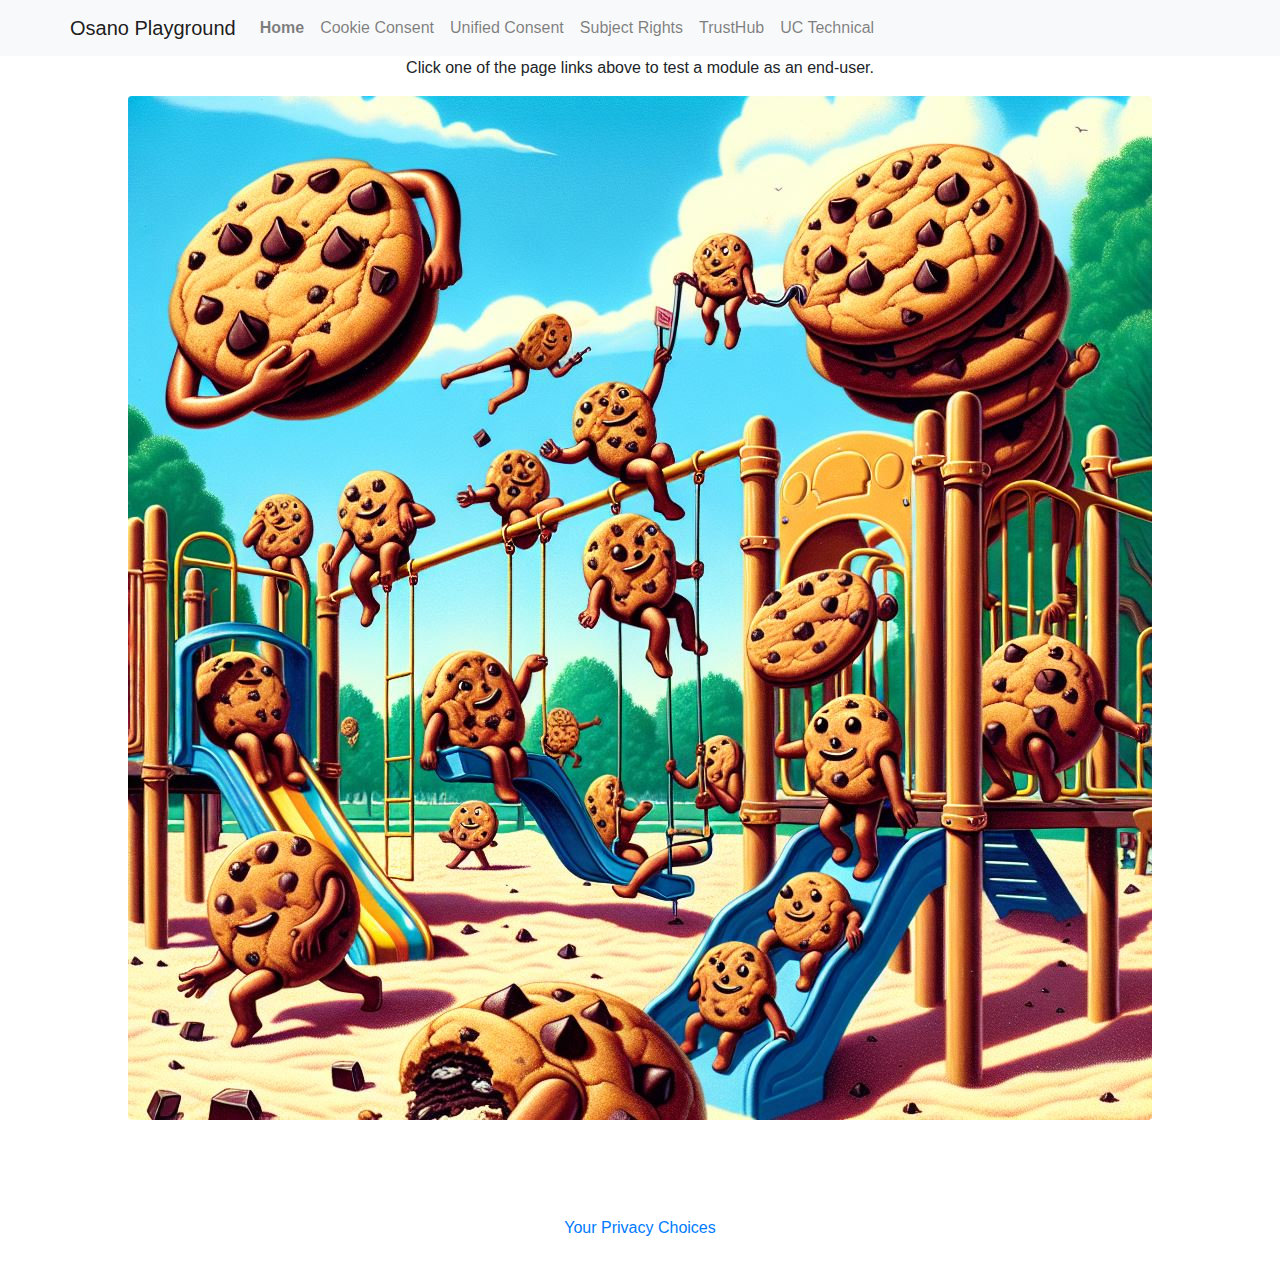
<file: index.html>
<!DOCTYPE html>
<html lang="en">

<head>
    <meta charset="UTF-8">
    <meta name="viewport" content="width=device-width, initial-scale=1.0">
    <title>Osano Playground - Home</title>
    <link rel="icon" type="image/x-icon" href="./images/acme_logo_favicon.png">
    <!-- Include Bootstrap CSS -->
    <link rel="stylesheet" href="https://cdn.jsdelivr.net/npm/bootstrap@4.3.1/dist/css/bootstrap.min.css"
        integrity="sha384-ggOyR0iXCbMQv3Xipma34MD+dH/1fQ784/j6cY/iJTQUOhcWr7x9JvoRxT2MZw1T" crossorigin="anonymous">
    <link rel="stylesheet" href="./css/styles.css">
    <!-- Preload Osano -->
    <script>
            (function (w, o, d) {
                w[o] =
                    w[o] ||
                    function () {
                        w[o][d].push(arguments);
                    };
                w[o][d] = w[o][d] || [];
            })(window, 'Osano', 'data');

            window.Osano('onInitialized', consent => console.log('Osano.js initialized', consent));
            window.Osano('onCookieBlocked', cookie =>
                console.debug('Osano.js blocked cookie:', cookie)
            );
        </script>
    
    <!-- Osano Cookie Consent Script -->
    <script src="https://cmp.osano.com/AzqNP2SmsdJWV8LFR/bb98b0b0-a06e-43f2-b40e-910d58c6e47d/osano.js?variant=two"></script>
    <script src="./scripts/essential-tester.js"></script>
    <script src="./scripts/marketing-tester.js"></script>
    <!-- commenting out for segment test --> 
<!--     <script>
        window.dataLayer = window.dataLayer || [];
        function gtag() { dataLayer.push(arguments); }
        gtag('consent', 'default', {
            'ad_storage': 'denied',
            'analytics_storage': 'denied',
            'ad_user_data': 'denied',
            'ad_personalization': 'denied',
            'personalization_storage': 'denied',
            'functionality_storage': 'granted',
            'security_storage': 'granted',
            'wait_for_update': 500
        });
        gtag("set", "ads_data_redaction", true);
    </script> -->
<!--     <meta http-equiv="Content-Security-Policy" content="frame-src 'self' unifiedconsent.osano.com">
    <script type="text/javascript" src="https://s.uc.osano.com/sdk/latest.min.js" crossorigin="anonymous"></script>
    <script type="text/javascript" crossorigin="anonymous">
        const { UnifiedConsentByOsanoSDK } = window.unifiedConsentJsSdk
        if (window.navigator.globalPrivacyControl) {
            UnifiedConsentByOsanoSDK.getToken({
                issuer: 'https://uc.api.osano.com/v2/token/create',
                configId: '3959b4a3-c790-4770-8fcb-49b9e4593e1f',
                customerId: 'AzqNP2SmsdJWV8LFR',
            }).then(token => {
                UnifiedConsentByOsanoSDK.registerPrivacyProtocols({
                    apiUrl: 'https://uc.api.osano.com/v2/',
                    token
                })
            })
        } 
    </script> -->
    <!-- commenting out for segment test --> 
    <!--     <script>(function (w, d, s, l, i) {
            w[l] = w[l] || []; w[l].push({
                'gtm.start':
                    new Date().getTime(), event: 'gtm.js'
            }); var f = d.getElementsByTagName(s)[0],
                j = d.createElement(s), dl = l != 'dataLayer' ? '&l=' + l : ''; j.async = true; j.src =
                    'https://www.googletagmanager.com/gtm.js?id=' + i + dl; f.parentNode.insertBefore(j, f);
        })(window, document, 'script', 'dataLayer', 'GTM-PDXGN94G');</script> -->
    <!-- End Google Tag Manager -->
</head>

<body>
    <!-- Google Tag Manager (noscript) -->
    <noscript><iframe src="https://www.googletagmanager.com/ns.html?id=GTM-PDXGN94G" height="0" width="0"
            style="display:none;visibility:hidden"></iframe></noscript>
    <!-- End Google Tag Manager (noscript) -->
    <!-- Navigation Bar -->
    <nav class="navbar navbar-expand navbar-light bg-light">
        <div class="container">
            <a class="navbar-brand" href="#">Osano Playground</a>
            <button class="navbar-toggler" type="button" data-bs-toggle="collapse" data-bs-target="#navbarNav"
                aria-controls="navbarNav" aria-expanded="false" aria-label="Toggle navigation">
                <span class="navbar-toggler-icon"></span>
            </button>
            <div class="collapse navbar-collapse" id="navbarNav">
                <ul class="navbar-nav">
                    <li class="nav-item">
                        <a class="nav-link" href="./index.html"><strong>Home</strong></a>
                    </li>
                    <li class="nav-item">
                        <a class="nav-link" href="./cookie-consent.html">Cookie Consent</a>
                    </li>
                    <li class="nav-item">
                        <a class="nav-link" href="./unified-consent.html">Unified Consent</a>
                    </li>
                    <li class="nav-item">
                        <a class="nav-link" href="./subject-rights.html">Subject Rights</a>
                    </li>
                    <li class="nav-item">
                        <a class="nav-link" href="./trusthub.html">TrustHub</a>
                    </li>
                    <li class="nav-item">
                        <a class="nav-link" href="./uc-technical.html">UC Technical</a>
                    </li>
                </ul>
            </div>
        </div>
    </nav>
    <p class="text-center">Click one of the page links above to test a module as an end-user.</p>
    <div class="text-center main-img-div">
        <img class="img-fluid rounded mx-auto d-block img-cool-border" src="./images/cookies-doing-too-much.jpeg"
            alt="cookies on the playground">
    </div>

    <footer class="bg-body-tertiary text-white text-center py-3">
        <div class="container">
            <p>© 2024 Your Company. All rights reserved.</p>
            <p>123 Main St, City, State 12345</p>
            <p><a href="./unified-consent.html">Your Privacy Choices</a></p>
        </div>
    </footer>


    <!-- Include Bootstrap JS (optional) -->
    <script src="https://code.jquery.com/jquery-3.3.1.slim.min.js"
        integrity="sha384-q8i/X+965DzO0rT7abK41JStQIAqVgRVzpbzo5smXKp4YfRvH+8abtTE1Pi6jizo"
        crossorigin="anonymous"></script>
    <script src="https://cdn.jsdelivr.net/npm/popper.js@1.14.7/dist/umd/popper.min.js"
        integrity="sha384-UO2eT0CpHqdSJQ6hJty5KVphtPhzWj9WO1clHTMGa3JDZwrnQq4sF86dIHNDz0W1"
        crossorigin="anonymous"></script>
    <script src="https://cdn.jsdelivr.net/npm/bootstrap@4.3.1/dist/js/bootstrap.min.js"
        integrity="sha384-JjSmVgyd0p3pXB1rRibZUAYoIIy6OrQ6VrjIEaFf/nJGzIxFDsf4x0xIM+B07jRM"
        crossorigin="anonymous"></script>
</body>

</html>
</file>
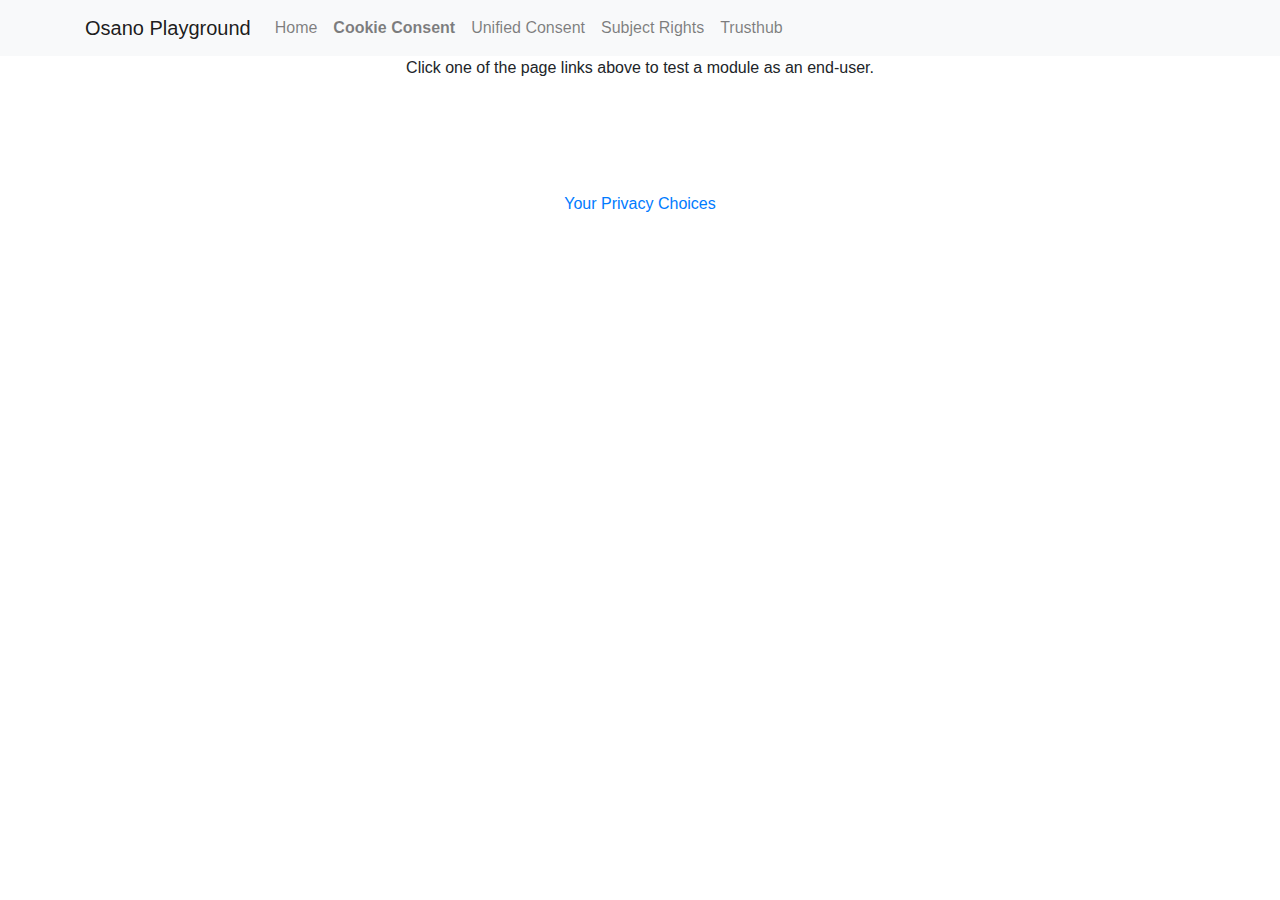
<file: cookie-consent.html>
<!DOCTYPE html>
<html lang="en">
<head>
    <meta charset="UTF-8">
    <meta name="viewport" content="width=device-width, initial-scale=1.0">
    <title>Osano Playground - Cookie Consent</title>
    <!-- Include Bootstrap CSS -->
    <link rel="stylesheet" href="https://cdn.jsdelivr.net/npm/bootstrap@4.3.1/dist/css/bootstrap.min.css" integrity="sha384-ggOyR0iXCbMQv3Xipma34MD+dH/1fQ784/j6cY/iJTQUOhcWr7x9JvoRxT2MZw1T" crossorigin="anonymous">
    <!-- Google Tag Manager -->
    <script src="https://cmp.osano.com/AzqNP2SmsdJWV8LFR/bb98b0b0-a06e-43f2-b40e-910d58c6e47d/osano.js"></script>
    <script>(function(w,d,s,l,i){w[l]=w[l]||[];w[l].push({'gtm.start':
    new Date().getTime(),event:'gtm.js'});var f=d.getElementsByTagName(s)[0],
    j=d.createElement(s),dl=l!='dataLayer'?'&l='+l:'';j.async=true;j.src=
    'https://www.googletagmanager.com/gtm.js?id='+i+dl;f.parentNode.insertBefore(j,f);
    })(window,document,'script','dataLayer','GTM-PDXGN94G');</script>
    <!-- End Google Tag Manager -->
</head>
<body>
    <!-- Google Tag Manager (noscript) -->
    <noscript><iframe src="https://www.googletagmanager.com/ns.html?id=GTM-PDXGN94G"
    height="0" width="0" style="display:none;visibility:hidden"></iframe></noscript>
<!-- End Google Tag Manager (noscript) -->
    <!-- Navigation Bar -->
    <nav class="navbar navbar-expand-lg navbar-light bg-light">
        <div class="container">
            <a class="navbar-brand" href="#">Osano Playground</a>
            <button class="navbar-toggler" type="button" data-bs-toggle="collapse" data-bs-target="#navbarNav" aria-controls="navbarNav" aria-expanded="false" aria-label="Toggle navigation">
                <span class="navbar-toggler-icon"></span>
            </button>
            <div class="collapse navbar-collapse" id="navbarNav">
                <ul class="navbar-nav">
                    <li class="nav-item">
                        <a class="nav-link" href="index">Home</a>
                    </li>
                    <li class="nav-item">
                        <a class="nav-link" href="#"><b>Cookie Consent</b></a>
                    </li>
                    <li class="nav-item">
                        <a class="nav-link" href="privacy-choices">Unified Consent</a>
                    </li>
                    <li class="nav-item">
                        <a class="nav-link" href="subject-rights">Subject Rights</a>
                    </li>
                    <li class="nav-item">
                        <a class="nav-link" href="#">Trusthub</a>
                    </li>
                </ul>
            </div>
        </div>
    </nav>
    <p class="text-center">Click one of the page links above to test a module as an end-user.</p>
    <footer class="bg-body-tertiary text-white text-center py-3">
        <div class="container">
            <p>© 2024 Your Company. All rights reserved.</p>
            <p>123 Main St, City, State 12345</p>
            <p><a href="privacy-choices">Your Privacy Choices</a></p>
        </div>
    </footer>


    <!-- Include Bootstrap JS (optional) -->
    <script src="https://code.jquery.com/jquery-3.3.1.slim.min.js" integrity="sha384-q8i/X+965DzO0rT7abK41JStQIAqVgRVzpbzo5smXKp4YfRvH+8abtTE1Pi6jizo" crossorigin="anonymous"></script>
    <script src="https://cdn.jsdelivr.net/npm/popper.js@1.14.7/dist/umd/popper.min.js" integrity="sha384-UO2eT0CpHqdSJQ6hJty5KVphtPhzWj9WO1clHTMGa3JDZwrnQq4sF86dIHNDz0W1" crossorigin="anonymous"></script>
    <script src="https://cdn.jsdelivr.net/npm/bootstrap@4.3.1/dist/js/bootstrap.min.js" integrity="sha384-JjSmVgyd0p3pXB1rRibZUAYoIIy6OrQ6VrjIEaFf/nJGzIxFDsf4x0xIM+B07jRM" crossorigin="anonymous"></script>
</body>
</html>
</file>
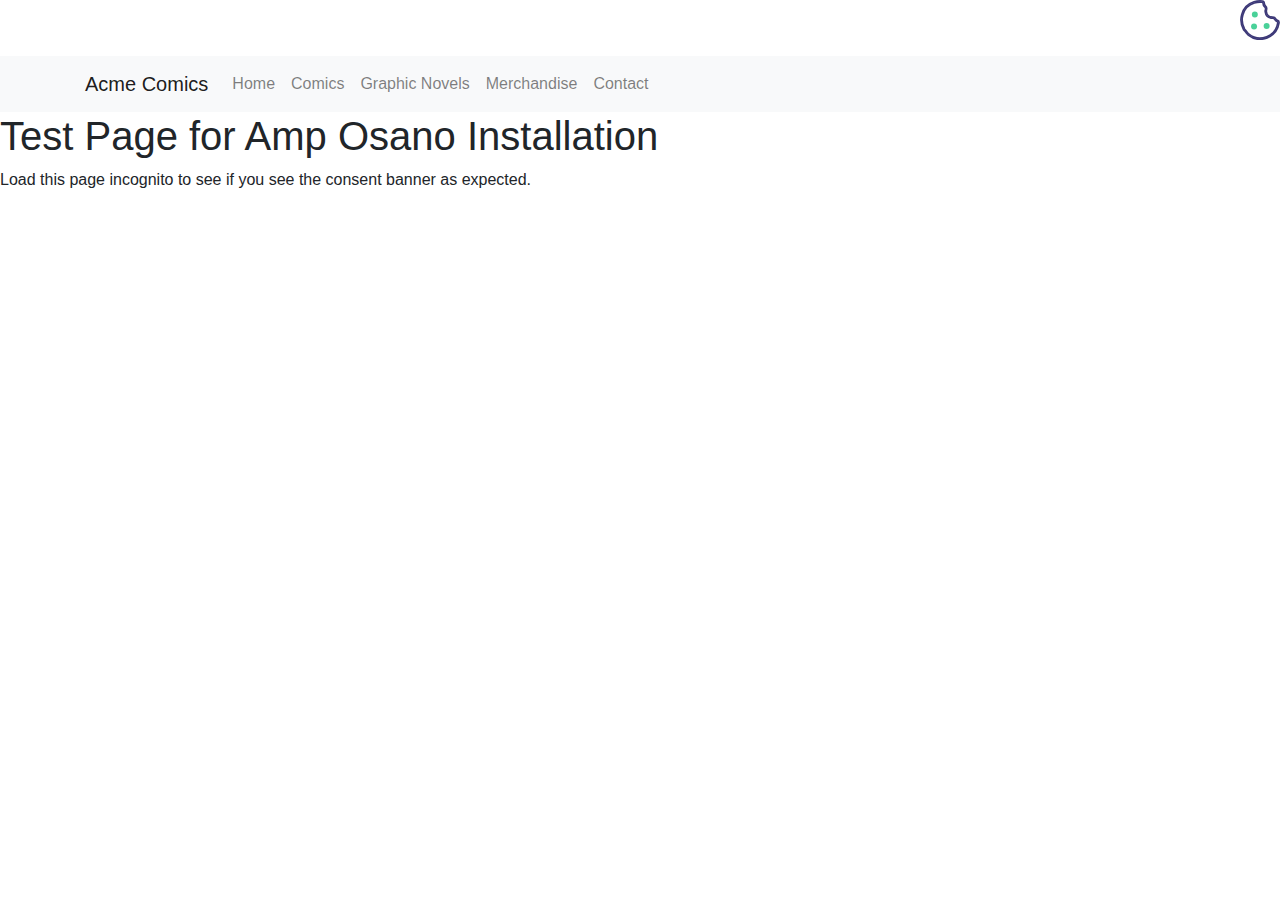
<file: google-amp-test.html>
<!DOCTYPE html>
<html ⚡>
<head>
  <meta charset="utf-8" />
  <title>My AMP Page</title>
  <link rel="canonical" href="self.html" />
  <meta name="viewport" content="width=device-width" />
  <style amp-boilerplate>
      body { -webkit-animation: -amp-start 8s steps(1, end) 0s 1 normal both; -moz-animation: -amp-start 8s steps(1, end) 0s 1 normal both; -ms-animation: -amp-start 8s steps(1, end) 0s 1 normal both; animation: -amp-start 8s steps(1, end) 0s 1 normal both; }
      @-webkit-keyframes -amp-start { from { visibility: hidden; } to { visibility: visible; } }
      @-moz-keyframes -amp-start { from { visibility: hidden; } to { visibility: visible; } }
      @-ms-keyframes -amp-start { from { visibility: hidden; } to { visibility: visible; } }
      @-o-keyframes -amp-start { from { visibility: hidden; } to { visibility: visible; } }
      @keyframes -amp-start { from { visibility: hidden; } to { visibility: visible; } }
  </style>
    <!-- Include Bootstrap CSS -->
  <link rel="stylesheet" href="https://cdn.jsdelivr.net/npm/bootstrap@4.3.1/dist/css/bootstrap.min.css" integrity="sha384-ggOyR0iXCbMQv3Xipma34MD+dH/1fQ784/j6cY/iJTQUOhcWr7x9JvoRxT2MZw1T" crossorigin="anonymous">
  <style amp-custom> :root { --space-3: 1.5rem; /* 24px */ } </style>
  <noscript ><style amp-boilerplate> body { -webkit-animation: none; -moz-animation: none; -ms-animation: none; animation: none; } </style></noscript>
  <script async src="https://cdn.ampproject.org/v0.js"></script>
  <script async custom-element="amp-iframe" src="https://cdn.ampproject.org/v0/amp-iframe-0.1.js"></script>
  <script async custom-element="amp-consent" src="https://cdn.ampproject.org/v0/amp-consent-0.1.js"></script>
  <script async custom-element="amp-ad" src="https://cdn.ampproject.org/v0/amp-ad-0.1.js"></script>
</head>
<body>
  <amp-consent layout="nodisplay" id="userConsent">
    <script type="application/json">
      {
        "consentInstanceId": "consent-id",
        "consentRequired": true,
        "clientConfig": {
          "customerId": "AzqbqTUEHtgFg42mh",
          "configId": "3c12c206-06f0-4004-ba8d-f86821c3083c"
        },
        "promptUISrc": "https://cmp.osano.com/amp.html",
        "purposeConsentRequired": [
          "analytics",
          "essential",
          "marketing",
          "opt_out",
          "personalization",
          "storage",
          "update-cache"
        ],
        "postPromptUI": "post-consent-ui"
      }
    </script>
    <div id="post-consent-ui" style="position: relative; height: 56px">
      <button on="tap:userConsent.prompt" title="Open consent preferences panel" aria-label="Open consent preferences panel" style="position: absolute; right: 0; cursor: pointer; opacity: 0.9; height: 40px; width: 40px; background: none; border: none; padding: 0;">
        <svg width="40" height="40" viewBox="0 0 71.85 72.23" xmlns="http://www.w3.org/2000/svg">
          <path d="m67.6 36.73a6.26 6.26 0 0 1 -3.2-2.8 5.86 5.86 0 0 0 -5.2-3.1h-.3a11 11 0 0 1 -11.4-9.5 6 6 0 0 1 -.1-1.4 9.2 9.2 0 0 1 .4-2.9 8.65 8.65 0 0 0 .2-1.6 5.38 5.38 0 0 0 -1.9-4.3 7.3 7.3 0 0 1 -2.5-5.5 3.91 3.91 0 0 0 -3.5-3.9 36.46 36.46 0 0 0 -15 1.5 33.14 33.14 0 0 0 -22.1 22.7 35.62 35.62 0 0 0 -1.5 10.2 34.07 34.07 0 0 0 4.8 17.6.75.75 0 0 0 .07.12c.11.17 1.22 1.39 2.68 3-.36.47 5.18 6.16 5.65 6.52a34.62 34.62 0 0 0 55.6-21.9 4.38 4.38 0 0 0 -2.7-4.74z" stroke-width="3" style="fill: rgb(255, 255, 255); stroke: rgb(41, 36, 106)"></path>
          <path d="m68 41.13a32.37 32.37 0 0 1 -52 20.5l-2-1.56c-2.5-3.28-5.62-7.15-5.81-7.44a32 32 0 0 1 -4.5-16.5 34.3 34.3 0 0 1 1.4-9.6 30.56 30.56 0 0 1 20.61-21.13 33.51 33.51 0 0 1 14.1-1.4 1.83 1.83 0 0 1 1.6 1.8 9.38 9.38 0 0 0 3.3 7.1 3.36 3.36 0 0 1 1.2 2.6 3.37 3.37 0 0 1 -.1 1 12.66 12.66 0 0 0 -.5 3.4 9.65 9.65 0 0 0 .1 1.7 13 13 0 0 0 10.5 11.2 16.05 16.05 0 0 0 3.1.2 3.84 3.84 0 0 1 3.5 2 10 10 0 0 0 4.1 3.83 2 2 0 0 1 1.4 2z" stroke-width="3" style="fill: rgb(255, 255, 255); stroke: rgb(41, 36, 106)"></path>
          <g style="fill: rgb(55, 205, 143)">
            <path d="m26.6 31.43a5.4 5.4 0 1 1 5.4-5.43 5.38 5.38 0 0 1 -5.33 5.43z"></path>
            <path d="m25.2 53.13a5.4 5.4 0 1 1 5.4-5.4 5.44 5.44 0 0 1 -5.4 5.4z"></path>
            <path d="m47.9 52.33a5.4 5.4 0 1 1 5.4-5.4 5.32 5.32 0 0 1 -5.24 5.4z"></path>
          </g>
        </svg>
      </button>
    </div>
  </amp-consent>
  <!-- Navigation Bar -->
    <nav class="navbar navbar-expand-lg navbar-light bg-light">
        <div class="container">
            <a class="navbar-brand" href="#">Acme Comics</a>
            <button class="navbar-toggler" type="button" data-bs-toggle="collapse" data-bs-target="#navbarNav" aria-controls="navbarNav" aria-expanded="false" aria-label="Toggle navigation">
                <span class="navbar-toggler-icon"></span>
            </button>
            <div class="collapse navbar-collapse" id="navbarNav">
                <ul class="navbar-nav">
                    <li class="nav-item">
                        <a class="nav-link" href="#">Home</a>
                    </li>
                    <li class="nav-item">
                        <a class="nav-link" href="#">Comics</a>
                    </li>
                    <li class="nav-item">
                        <a class="nav-link" href="#">Graphic Novels</a>
                    </li>
                    <li class="nav-item">
                        <a class="nav-link" href="#">Merchandise</a>
                    </li>
                    <li class="nav-item">
                        <a class="nav-link" href="#">Contact</a>
                    </li>
                </ul>
            </div>
        </div>
    </nav>
  <h1> Test Page for Amp Osano Installation</h1>
  <p> Load this page incognito to see if you see the consent banner as expected.</p>
  <!--
  <amp-img data-block-on-consent-purposes="essential" src="/static/samples/img/landscape_lake_300x201.jpg" width="300" height="201"></amp-img>
  <amp-iframe data-block-on-consent-purposes="analytics" src="/static/samples/img/story_dog2_portrait.jpg" width="300" height="201">
    <h1 placeholder>Blocked on consent</h1>
  </amp-iframe>
  <amp-ad data-block-on-consent-purposes="marketing" type="a9" data-amzn_assoc_ad_mode="auto" data-divid="amzn-assoc-ad-fe746097-f142-4f8d-8dfb-45ec747632e5" data-recomtype="async" data-adinstanceid="fe746097-f142-4f8d-8dfb-45ec747632e5" width="300" height="250" data-aax_size="300x250" data-aax_pubname="test123" data-aax_src="302">
  </amp-ad>
  !-->
    <footer class="bg-body-tertiary text-white text-center py-3">
        <div class="container">
            <p>© 2024 Your Company. All rights reserved.</p>
            <p>123 Main St, City, State 12345</p>
        </div>
    </footer>
  <!-- Include Bootstrap JS (optional) -->
    <script src="https://code.jquery.com/jquery-3.3.1.slim.min.js" integrity="sha384-q8i/X+965DzO0rT7abK41JStQIAqVgRVzpbzo5smXKp4YfRvH+8abtTE1Pi6jizo" crossorigin="anonymous"></script>
    <script src="https://cdn.jsdelivr.net/npm/popper.js@1.14.7/dist/umd/popper.min.js" integrity="sha384-UO2eT0CpHqdSJQ6hJty5KVphtPhzWj9WO1clHTMGa3JDZwrnQq4sF86dIHNDz0W1" crossorigin="anonymous"></script>
    <script src="https://cdn.jsdelivr.net/npm/bootstrap@4.3.1/dist/js/bootstrap.min.js" integrity="sha384-JjSmVgyd0p3pXB1rRibZUAYoIIy6OrQ6VrjIEaFf/nJGzIxFDsf4x0xIM+B07jRM" crossorigin="anonymous"></script>
</body>
</html>
</file>
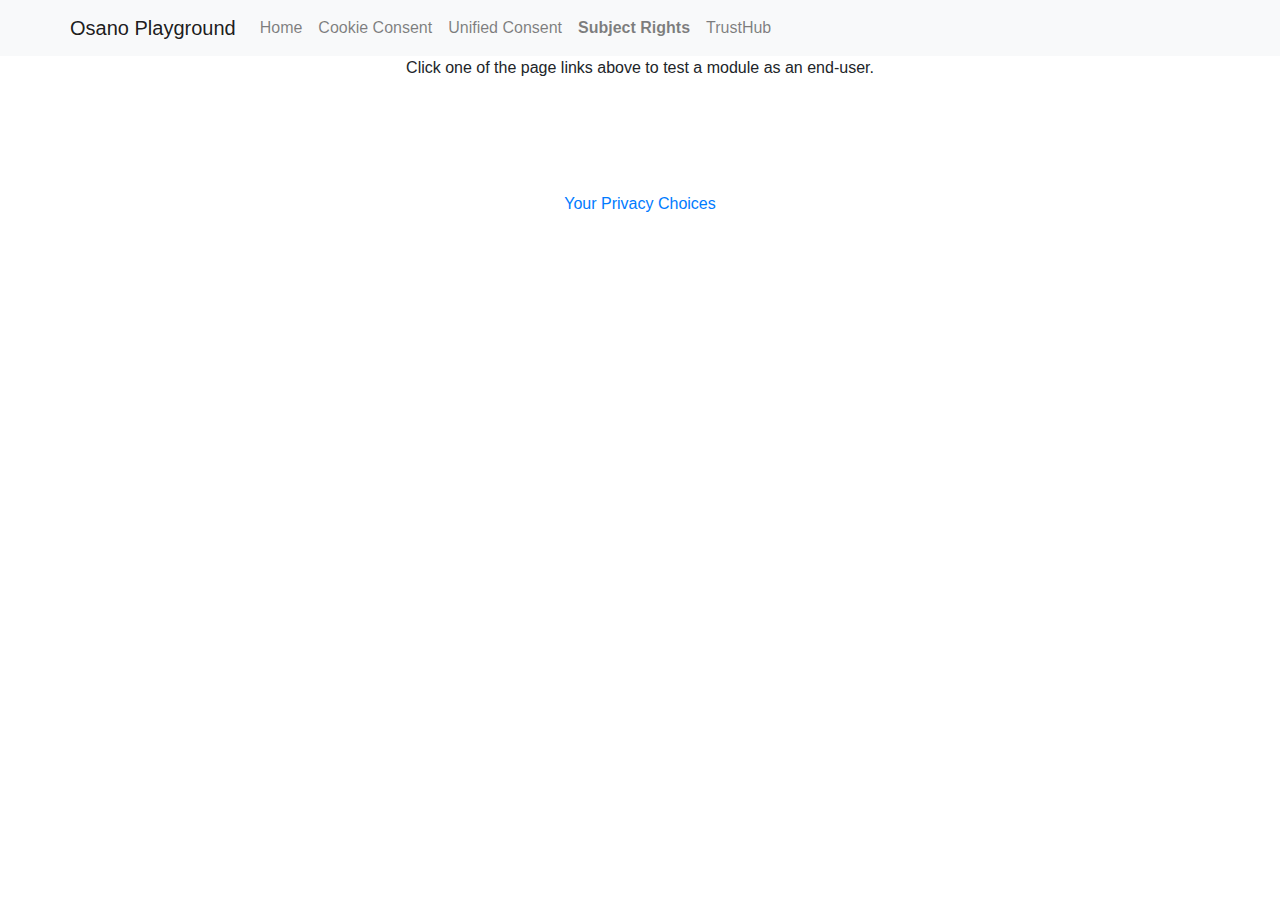
<file: subject-rights.html>
<!DOCTYPE html>
<html lang="en">
<head>
    <meta charset="UTF-8">
    <meta name="viewport" content="width=device-width, initial-scale=1.0">
    <title>Osano Playground - Subject Rights</title>
    <link rel="icon" type="image/x-icon" href="./images/acme_logo_favicon.png">
    <!-- Include Bootstrap CSS -->
    <link rel="stylesheet" href="https://cdn.jsdelivr.net/npm/bootstrap@4.3.1/dist/css/bootstrap.min.css" integrity="sha384-ggOyR0iXCbMQv3Xipma34MD+dH/1fQ784/j6cY/iJTQUOhcWr7x9JvoRxT2MZw1T" crossorigin="anonymous">
    <script src="https://cmp.osano.com/AzqNP2SmsdJWV8LFR/bb98b0b0-a06e-43f2-b40e-910d58c6e47d/osano.js"></script>
    <script>
      !function(){var i="analytics",analytics=window[i]=window[i]||[];if(!analytics.initialize)if(analytics.invoked)window.console&&console.error&&console.error("Segment snippet included twice.");else{analytics.invoked=!0;analytics.methods=["trackSubmit","trackClick","trackLink","trackForm","pageview","identify","reset","group","track","ready","alias","debug","page","screen","once","off","on","addSourceMiddleware","addIntegrationMiddleware","setAnonymousId","addDestinationMiddleware","register"];analytics.factory=function(e){return function(){if(window[i].initialized)return window[i][e].apply(window[i],arguments);var n=Array.prototype.slice.call(arguments);if(["track","screen","alias","group","page","identify"].indexOf(e)>-1){var c=document.querySelector("link[rel='canonical']");n.push({__t:"bpc",c:c&&c.getAttribute("href")||void 0,p:location.pathname,u:location.href,s:location.search,t:document.title,r:document.referrer})}n.unshift(e);analytics.push(n);return analytics}};for(var n=0;n<analytics.methods.length;n++){var key=analytics.methods[n];analytics[key]=analytics.factory(key)}analytics.load=function(key,n){var t=document.createElement("script");t.type="text/javascript";t.async=!0;t.setAttribute("data-global-segment-analytics-key",i);t.src="https://cdn.segment.com/analytics.js/v1/" + key + "/analytics.min.js";var r=document.getElementsByTagName("script")[0];r.parentNode.insertBefore(t,r);analytics._loadOptions=n};analytics._writeKey="Wwagt19BAcHI9vKOIs1utJNHEYFsxG6D";;analytics.SNIPPET_VERSION="5.2.0";
      analytics.load("Wwagt19BAcHI9vKOIs1utJNHEYFsxG6D");
      analytics.page();
      }}();
    </script>
  
</head>
<body>
    <!-- Navigation Bar -->
    <nav class="navbar navbar-expand navbar-light bg-light">
        <div class="container">
            <a class="navbar-brand" href="#">Osano Playground</a>
            <button class="navbar-toggler" type="button" data-bs-toggle="collapse" data-bs-target="#navbarNav" aria-controls="navbarNav" aria-expanded="false" aria-label="Toggle navigation">
                <span class="navbar-toggler-icon"></span>
            </button>
            <div class="collapse navbar-collapse" id="navbarNav">
                <ul class="navbar-nav">
                    <li class="nav-item">
                        <a class="nav-link" href="./index.html">Home</a>
                    </li>
                    <li class="nav-item">
                        <a class="nav-link" href="./cookie-consent.html">Cookie Consent</a>
                    </li>
                    <li class="nav-item">
                        <a class="nav-link" href="./unified-consent.html">Unified Consent</a>
                    </li>
                    <li class="nav-item">
                        <a class="nav-link" href="./subject-rights.html"><strong>Subject Rights</strong></a>
                    </li>
                    <li class="nav-item">
                        <a class="nav-link" href="./trusthub.html">TrustHub</a>
                    </li>
                </ul>
            </div>
        </div>
    </nav>
    <p class="text-center">Click one of the page links above to test a module as an end-user.</p>
    <footer class="bg-body-tertiary text-white text-center py-3">
        <div class="container">
            <p>© 2024 Your Company. All rights reserved.</p>
            <p>123 Main St, City, State 12345</p>
            <p><a href="./unified-consent.html">Your Privacy Choices</a></p>
        </div>
    </footer>


    <!-- Include Bootstrap JS (optional) -->
    <script src="https://code.jquery.com/jquery-3.3.1.slim.min.js" integrity="sha384-q8i/X+965DzO0rT7abK41JStQIAqVgRVzpbzo5smXKp4YfRvH+8abtTE1Pi6jizo" crossorigin="anonymous"></script>
    <script src="https://cdn.jsdelivr.net/npm/popper.js@1.14.7/dist/umd/popper.min.js" integrity="sha384-UO2eT0CpHqdSJQ6hJty5KVphtPhzWj9WO1clHTMGa3JDZwrnQq4sF86dIHNDz0W1" crossorigin="anonymous"></script>
    <script src="https://cdn.jsdelivr.net/npm/bootstrap@4.3.1/dist/js/bootstrap.min.js" integrity="sha384-JjSmVgyd0p3pXB1rRibZUAYoIIy6OrQ6VrjIEaFf/nJGzIxFDsf4x0xIM+B07jRM" crossorigin="anonymous"></script>
</body>
</html>
</file>
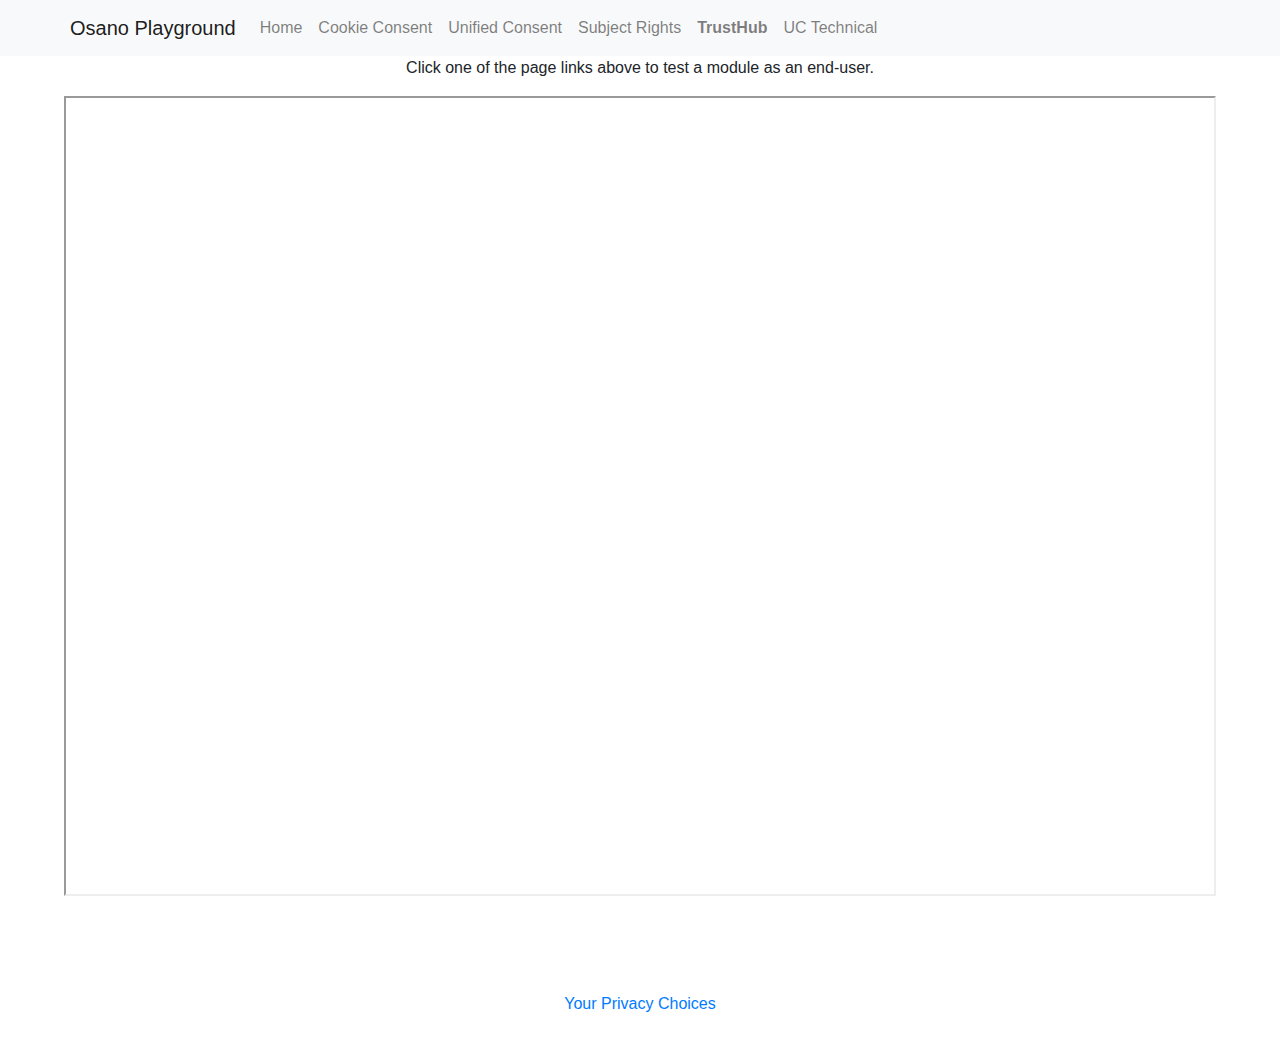
<file: trusthub.html>
<!DOCTYPE html>
<html lang="en">
<head>
    <meta charset="UTF-8">
    <meta name="viewport" content="width=device-width, initial-scale=1.0">
    <title>Osano Playground - TrustHub</title>
    <link rel="icon" type="image/x-icon" href="./images/acme_logo_favicon.png">
    <!-- Include Bootstrap CSS -->
    <link rel="stylesheet" href="https://cdn.jsdelivr.net/npm/bootstrap@4.3.1/dist/css/bootstrap.min.css" integrity="sha384-ggOyR0iXCbMQv3Xipma34MD+dH/1fQ784/j6cY/iJTQUOhcWr7x9JvoRxT2MZw1T" crossorigin="anonymous">
    <link rel="stylesheet" href="./css/styles.css"/>
    <!-- 8/10/25 - 5:10 PM - Segment / Osano Testing -->
    <script src="https://cmp-ci.osano.com/2skdb1YDRiZvJfB1dPK/ea0de9e8-b526-4a6f-8cbc-d48131bd4208/osano.js"></script>
    <script src="https://cmp-ci.osano.com/osano.segment.js"></script>
    <script>
      !function(){var i="analytics",analytics=window[i]=window[i]||[];if(!analytics.initialize)if(analytics.invoked)window.console&&console.error&&console.error("Segment snippet included twice.");else{analytics.invoked=!0;analytics.methods=["trackSubmit","trackClick","trackLink","trackForm","pageview","identify","reset","group","track","ready","alias","debug","page","screen","once","off","on","addSourceMiddleware","addIntegrationMiddleware","setAnonymousId","addDestinationMiddleware","register"];analytics.factory=function(e){return function(){if(window[i].initialized)return window[i][e].apply(window[i],arguments);var n=Array.prototype.slice.call(arguments);if(["track","screen","alias","group","page","identify"].indexOf(e)>-1){var c=document.querySelector("link[rel='canonical']");n.push({__t:"bpc",c:c&&c.getAttribute("href")||void 0,p:location.pathname,u:location.href,s:location.search,t:document.title,r:document.referrer})}n.unshift(e);analytics.push(n);return analytics}};for(var n=0;n<analytics.methods.length;n++){var key=analytics.methods[n];analytics[key]=analytics.factory(key)}analytics.load=function(key,n){var t=document.createElement("script");t.type="text/javascript";t.async=!0;t.setAttribute("data-global-segment-analytics-key",i);t.src="https://cdn.segment.com/analytics.js/v1/" + key + "/analytics.min.js";var r=document.getElementsByTagName("script")[0];r.parentNode.insertBefore(t,r);analytics._loadOptions=n};analytics._writeKey="Wwagt19BAcHI9vKOIs1utJNHEYFsxG6D";;analytics.SNIPPET_VERSION="5.2.0";
          withCMP(analytics).load("HaWAmeuYhVgDijARiAJKUK7E8p6bYOrO");
          analytics.page();
          }}();
    </script>
  
</head>
<body>
    <!-- Navigation Bar -->
    <nav class="navbar navbar-expand navbar-light bg-light">
        <div class="container">
            <a class="navbar-brand" href="#">Osano Playground</a>
            <button class="navbar-toggler" type="button" data-bs-toggle="collapse" data-bs-target="#navbarNav" aria-controls="navbarNav" aria-expanded="false" aria-label="Toggle navigation">
                <span class="navbar-toggler-icon"></span>
            </button>
            <div class="collapse navbar-collapse" id="navbarNav">
                <ul class="navbar-nav">
                    <li class="nav-item">
                        <a class="nav-link" href="./index.html">Home</a>
                    </li>
                    <li class="nav-item">
                        <a class="nav-link" href="./cookie-consent.html">Cookie Consent</a>
                    </li>
                    <li class="nav-item">
                        <a class="nav-link" href="./unified-consent.html">Unified Consent</a>
                    </li>
                    <li class="nav-item">
                        <a class="nav-link" href="./subject-rights.html">Subject Rights</a>
                    </li>
                    <li class="nav-item">
                        <a class="nav-link" href="./trusthub.html"><strong>TrustHub</strong></a>
                    </li>
                    <li class="nav-item">
                        <a class="nav-link" href="./uc-technical.html">UC Technical</a>
                    </li>
                </ul>
            </div>
        </div>
    </nav>
    <p class="text-center">Click one of the page links above to test a module as an end-user.</p>
    <iframe class="iframe-style" src="https://acme.trusthub.com/"></iframe>
    <footer class="bg-body-tertiary text-white text-center py-3">
        <div class="container">
            <p>© 2024 Your Company. All rights reserved.</p>
            <p>123 Main St, City, State 12345</p>
            <p><a href="./unified-consent.html">Your Privacy Choices</a></p>
        </div>
    </footer>


    <!-- Include Bootstrap JS (optional) -->
    <script src="https://code.jquery.com/jquery-3.3.1.slim.min.js" integrity="sha384-q8i/X+965DzO0rT7abK41JStQIAqVgRVzpbzo5smXKp4YfRvH+8abtTE1Pi6jizo" crossorigin="anonymous"></script>
    <script src="https://cdn.jsdelivr.net/npm/popper.js@1.14.7/dist/umd/popper.min.js" integrity="sha384-UO2eT0CpHqdSJQ6hJty5KVphtPhzWj9WO1clHTMGa3JDZwrnQq4sF86dIHNDz0W1" crossorigin="anonymous"></script>
    <script src="https://cdn.jsdelivr.net/npm/bootstrap@4.3.1/dist/js/bootstrap.min.js" integrity="sha384-JjSmVgyd0p3pXB1rRibZUAYoIIy6OrQ6VrjIEaFf/nJGzIxFDsf4x0xIM+B07jRM" crossorigin="anonymous"></script>
</body>
</html>
</file>
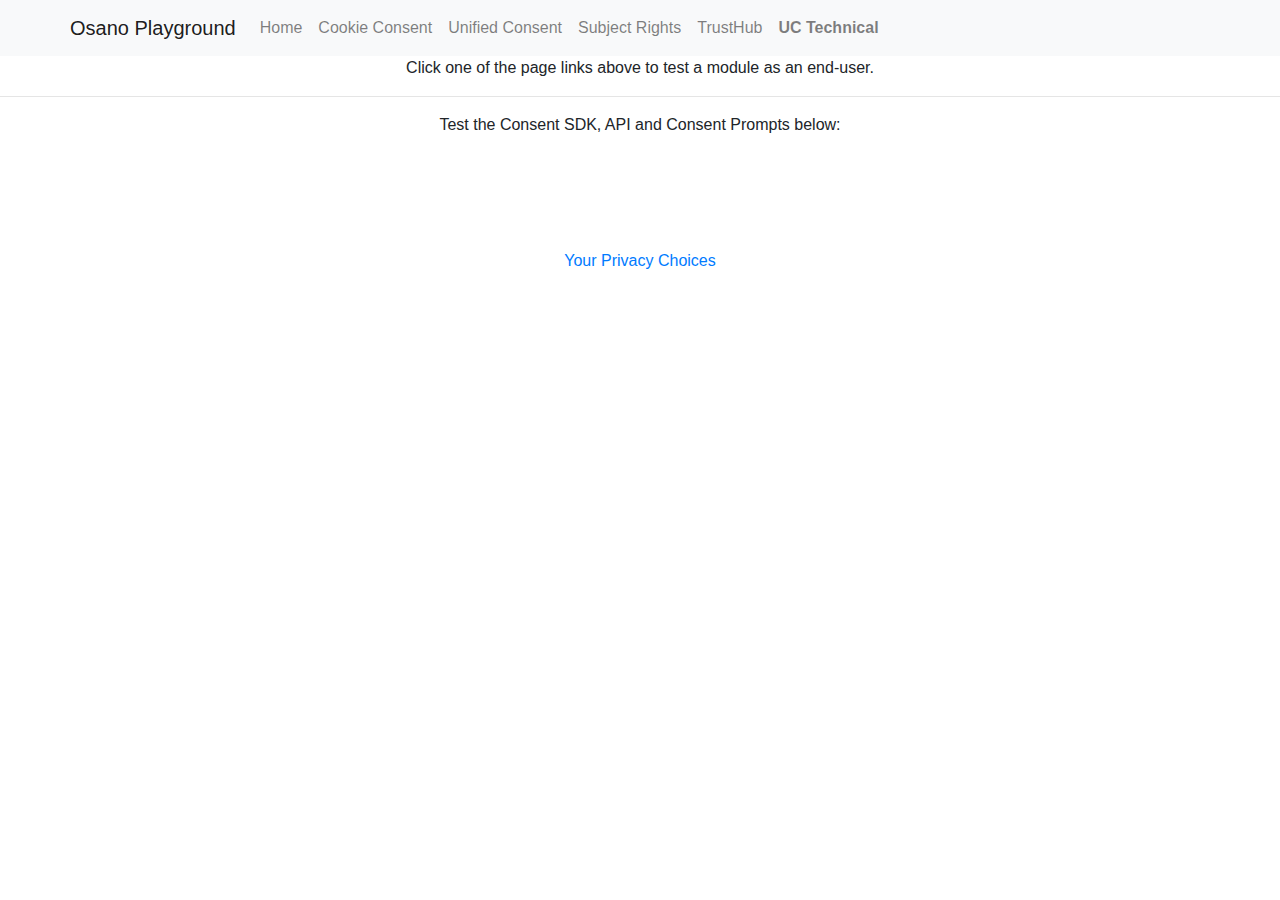
<file: uc-technical.html>
<!DOCTYPE html>
<html lang="en">

<head>
    <meta charset="UTF-8">
    <meta name="viewport" content="width=device-width, initial-scale=1.0">
    <title>Osano Playground - UC Technical</title>
    <link rel="icon" type="image/x-icon" href="./images/acme_logo_favicon.png">
    <!-- Include Bootstrap CSS -->
    <link rel="stylesheet" href="https://cdn.jsdelivr.net/npm/bootstrap@4.3.1/dist/css/bootstrap.min.css"
        integrity="sha384-ggOyR0iXCbMQv3Xipma34MD+dH/1fQ784/j6cY/iJTQUOhcWr7x9JvoRxT2MZw1T" crossorigin="anonymous">
     <script src="https://cmp.osano.com/AzqNP2SmsdJWV8LFR/bb98b0b0-a06e-43f2-b40e-910d58c6e47d/osano.js"></script>
    <script>
        !function () {
            var i = "analytics", analytics = window[i] = window[i] || []; if (!analytics.initialize) if (analytics.invoked) window.console && console.error && console.error("Segment snippet included twice."); else {
                analytics.invoked = !0; analytics.methods = ["trackSubmit", "trackClick", "trackLink", "trackForm", "pageview", "identify", "reset", "group", "track", "ready", "alias", "debug", "page", "screen", "once", "off", "on", "addSourceMiddleware", "addIntegrationMiddleware", "setAnonymousId", "addDestinationMiddleware", "register"]; analytics.factory = function (e) { return function () { if (window[i].initialized) return window[i][e].apply(window[i], arguments); var n = Array.prototype.slice.call(arguments); if (["track", "screen", "alias", "group", "page", "identify"].indexOf(e) > -1) { var c = document.querySelector("link[rel='canonical']"); n.push({ __t: "bpc", c: c && c.getAttribute("href") || void 0, p: location.pathname, u: location.href, s: location.search, t: document.title, r: document.referrer }) } n.unshift(e); analytics.push(n); return analytics } }; for (var n = 0; n < analytics.methods.length; n++) { var key = analytics.methods[n]; analytics[key] = analytics.factory(key) } analytics.load = function (key, n) { var t = document.createElement("script"); t.type = "text/javascript"; t.async = !0; t.setAttribute("data-global-segment-analytics-key", i); t.src = "https://cdn.segment.com/analytics.js/v1/" + key + "/analytics.min.js"; var r = document.getElementsByTagName("script")[0]; r.parentNode.insertBefore(t, r); analytics._loadOptions = n }; analytics._writeKey = "Wwagt19BAcHI9vKOIs1utJNHEYFsxG6D";; analytics.SNIPPET_VERSION = "5.2.0";
                analytics.load("Wwagt19BAcHI9vKOIs1utJNHEYFsxG6D");
                analytics.page();
            }
        }();
    </script>
    <!-- Google Tag Manager -->
    <script>(function (w, d, s, l, i) {
            w[l] = w[l] || []; w[l].push({
                'gtm.start':
                    new Date().getTime(), event: 'gtm.js'
            }); var f = d.getElementsByTagName(s)[0],
                j = d.createElement(s), dl = l != 'dataLayer' ? '&l=' + l : ''; j.async = true; j.src =
                    'https://www.googletagmanager.com/gtm.js?id=' + i + dl; f.parentNode.insertBefore(j, f);
        })(window, document, 'script', 'dataLayer', 'GTM-PDXGN94G');</script>
    <!-- End Google Tag Manager -->
    <meta http-equiv="Content-Security-Policy" content="frame-src 'self' unifiedconsent.osano.com">
    <script type="text/javascript" src="https://s.uc.osano.com/sdk/latest.min.js" crossorigin="anonymous"></script>
    <script type="text/javascript" crossorigin="anonymous">
        const { UnifiedConsentByOsanoSDK } = window.unifiedConsentJsSdk
        if (window.navigator.globalPrivacyControl) {
            UnifiedConsentByOsanoSDK.getToken({
                issuer: 'https://uc.api.osano.com/v2/token/create',
                configId: '3959b4a3-c790-4770-8fcb-49b9e4593e1f',
                customerId: 'AzqNP2SmsdJWV8LFR',
            }).then(token => {
                UnifiedConsentByOsanoSDK.registerPrivacyProtocols({
                    apiUrl: 'https://uc.api.osano.com/v2/',
                    token
                })
            })
        } 
    </script>
</head>

<body>
    <!-- Google Tag Manager (noscript) -->
    <noscript><iframe src="https://www.googletagmanager.com/ns.html?id=GTM-PDXGN94G" height="0" width="0"
            style="display:none;visibility:hidden"></iframe></noscript>
    <!-- End Google Tag Manager (noscript) -->
    <!-- Navigation Bar -->
    <nav class="navbar navbar-expand navbar-light bg-light">
        <div class="container">
            <a class="navbar-brand" href="index.html">Osano Playground</a>
            <button class="navbar-toggler" type="button" data-bs-toggle="collapse" data-bs-target="#navbarNav"
                aria-controls="navbarNav" aria-expanded="false" aria-label="Toggle navigation">
                <span class="navbar-toggler-icon"></span>
            </button>
            <div class="collapse navbar-collapse" id="navbarNav">
                <ul class="navbar-nav">
                    <li class="nav-item">
                        <a class="nav-link" href="./index.html">Home</a>
                    </li>
                    <li class="nav-item">
                        <a class="nav-link" href="./cookie-consent.html">Cookie Consent</a>
                    </li>
                    <li class="nav-item">
                        <a class="nav-link" href="./unified-consent.html">Unified Consent</a>
                    </li>
                    <li class="nav-item">
                        <a class="nav-link" href="./subject-rights.html">Subject Rights</a>
                    </li>
                    <li class="nav-item">
                        <a class="nav-link" href="./trusthub.html">TrustHub</a>
                    </li>
                    <li class="nav-item">
                        <a class="nav-link" href="./uc-technical.html"><strong>UC Technical</strong></a>
                    </li>
                </ul>
            </div>
        </div>
    </nav>
    <p class="text-center">Click one of the page links above to test a module as an end-user.</p>
    <hr />
    <p class="text-center">Test the Consent SDK, API and Consent Prompts below:</p>
    <footer class="bg-body-tertiary text-white text-center py-3">
        <div class="container">
            <p>© 2024 Your Company. All rights reserved.</p>
            <p>123 Main St, City, State 12345</p>
            <p><a href="./unified-consent.html">Your Privacy Choices</a></p>
        </div>
    </footer>


    <!-- Include Bootstrap JS (optional) -->
    <script src="https://code.jquery.com/jquery-3.3.1.slim.min.js"
        integrity="sha384-q8i/X+965DzO0rT7abK41JStQIAqVgRVzpbzo5smXKp4YfRvH+8abtTE1Pi6jizo"
        crossorigin="anonymous"></script>
    <script src="https://cdn.jsdelivr.net/npm/popper.js@1.14.7/dist/umd/popper.min.js"
        integrity="sha384-UO2eT0CpHqdSJQ6hJty5KVphtPhzWj9WO1clHTMGa3JDZwrnQq4sF86dIHNDz0W1"
        crossorigin="anonymous"></script>
    <script src="https://cdn.jsdelivr.net/npm/bootstrap@4.3.1/dist/js/bootstrap.min.js"
        integrity="sha384-JjSmVgyd0p3pXB1rRibZUAYoIIy6OrQ6VrjIEaFf/nJGzIxFDsf4x0xIM+B07jRM"
        crossorigin="anonymous"></script>
</body>

</html>
</file>
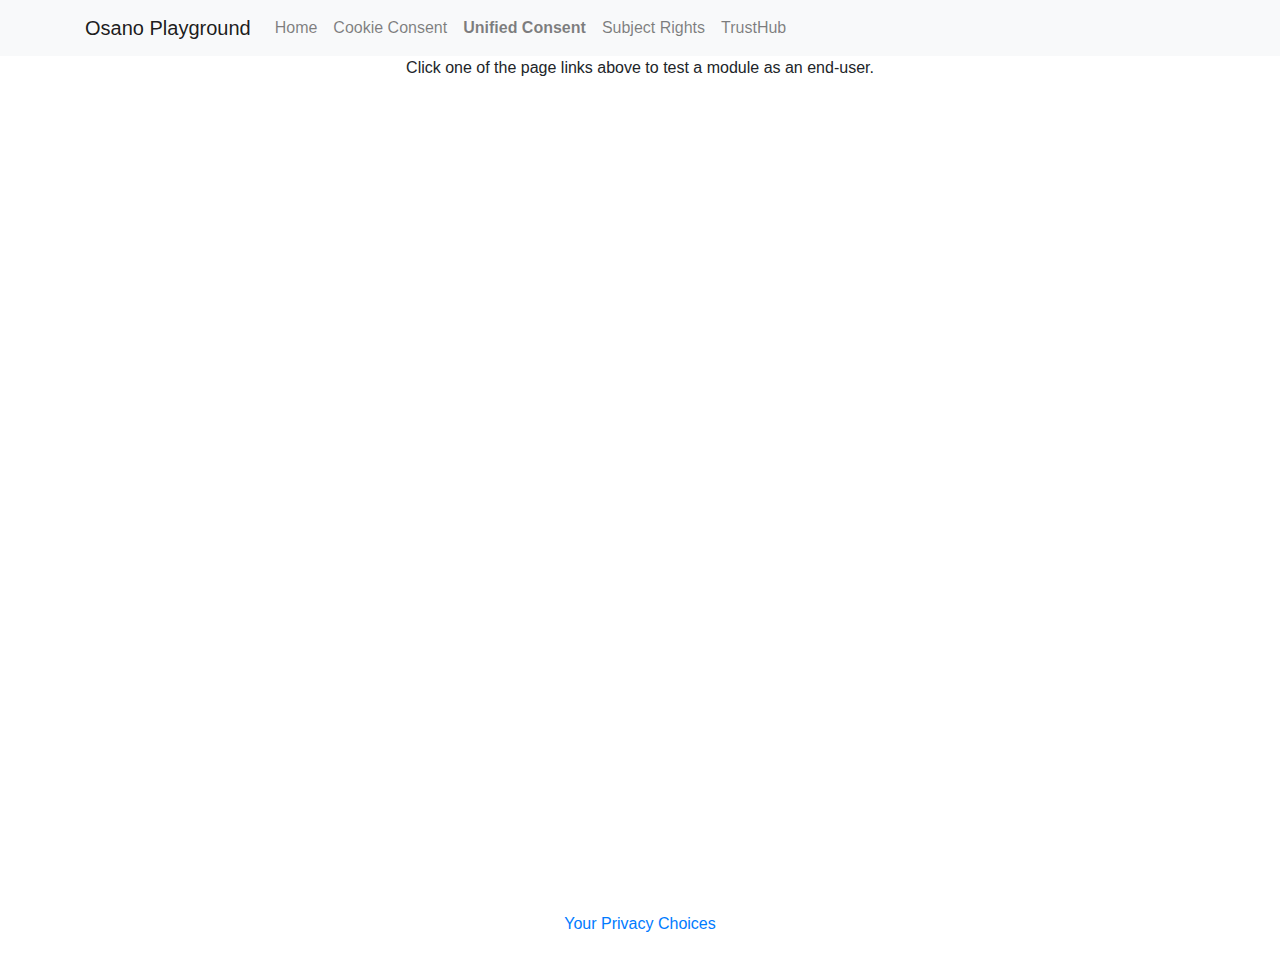
<file: unified-consent.html>
<!DOCTYPE html>
<html lang="en">

<head>
    <meta charset="UTF-8">
    <meta name="viewport" content="width=device-width, initial-scale=1.0">
    <title>Osano Playground - Unified Consent</title>
    <!-- Include Bootstrap CSS -->
    <link rel="stylesheet" href="https://cdn.jsdelivr.net/npm/bootstrap@4.3.1/dist/css/bootstrap.min.css"
        integrity="sha384-ggOyR0iXCbMQv3Xipma34MD+dH/1fQ784/j6cY/iJTQUOhcWr7x9JvoRxT2MZw1T" crossorigin="anonymous">
    <!-- Google Tag Manager -->
    <script>(function (w, d, s, l, i) {
            w[l] = w[l] || []; w[l].push({
                'gtm.start':
                    new Date().getTime(), event: 'gtm.js'
            }); var f = d.getElementsByTagName(s)[0],
                j = d.createElement(s), dl = l != 'dataLayer' ? '&l=' + l : ''; j.async = true; j.src =
                    'https://www.googletagmanager.com/gtm.js?id=' + i + dl; f.parentNode.insertBefore(j, f);
        })(window, document, 'script', 'dataLayer', 'GTM-PDXGN94G');</script>
    <!-- End Google Tag Manager -->
    <meta http-equiv="Content-Security-Policy" content="frame-src 'self' unifiedconsent.osano.com">
    <script type="text/javascript" src="https://s.uc.osano.com/sdk/latest.min.js" crossorigin="anonymous"></script>
    <script type="text/javascript" crossorigin="anonymous">
        const { UnifiedConsentByOsanoSDK } = window.unifiedConsentJsSdk
        if (window.navigator.globalPrivacyControl) {
            UnifiedConsentByOsanoSDK.getToken({
                issuer: 'https://uc.api.osano.com/v2/token/create',
                configId: '3959b4a3-c790-4770-8fcb-49b9e4593e1f',
                customerId: 'AzqNP2SmsdJWV8LFR',
            }).then(token => {
                UnifiedConsentByOsanoSDK.registerPrivacyProtocols({
                    apiUrl: 'https://uc.api.osano.com/v2/',
                    token
                })
            })
        } 
    </script>

    <script>
        !function () {
            var i = "analytics", analytics = window[i] = window[i] || []; if (!analytics.initialize) if (analytics.invoked) window.console && console.error && console.error("Segment snippet included twice."); else {
                analytics.invoked = !0; analytics.methods = ["trackSubmit", "trackClick", "trackLink", "trackForm", "pageview", "identify", "reset", "group", "track", "ready", "alias", "debug", "page", "screen", "once", "off", "on", "addSourceMiddleware", "addIntegrationMiddleware", "setAnonymousId", "addDestinationMiddleware", "register"]; analytics.factory = function (e) { return function () { if (window[i].initialized) return window[i][e].apply(window[i], arguments); var n = Array.prototype.slice.call(arguments); if (["track", "screen", "alias", "group", "page", "identify"].indexOf(e) > -1) { var c = document.querySelector("link[rel='canonical']"); n.push({ __t: "bpc", c: c && c.getAttribute("href") || void 0, p: location.pathname, u: location.href, s: location.search, t: document.title, r: document.referrer }) } n.unshift(e); analytics.push(n); return analytics } }; for (var n = 0; n < analytics.methods.length; n++) { var key = analytics.methods[n]; analytics[key] = analytics.factory(key) } analytics.load = function (key, n) { var t = document.createElement("script"); t.type = "text/javascript"; t.async = !0; t.setAttribute("data-global-segment-analytics-key", i); t.src = "https://cdn.segment.com/analytics.js/v1/" + key + "/analytics.min.js"; var r = document.getElementsByTagName("script")[0]; r.parentNode.insertBefore(t, r); analytics._loadOptions = n }; analytics._writeKey = "Wwagt19BAcHI9vKOIs1utJNHEYFsxG6D";; analytics.SNIPPET_VERSION = "5.2.0";
                analytics.load("Wwagt19BAcHI9vKOIs1utJNHEYFsxG6D");
                analytics.page();
            }
        }();
    </script>
</head>

<body>
    <!-- Google Tag Manager (noscript) -->
    <noscript><iframe src="https://www.googletagmanager.com/ns.html?id=GTM-PDXGN94G" height="0" width="0"
            style="display:none;visibility:hidden"></iframe></noscript>
    <!-- End Google Tag Manager (noscript) -->
    <!-- Navigation Bar -->
    <nav class="navbar navbar-expand-lg navbar-light bg-light">
        <div class="container">
            <a class="navbar-brand" href="index.html">Osano Playground</a>
            <button class="navbar-toggler" type="button" data-bs-toggle="collapse" data-bs-target="#navbarNav"
                aria-controls="navbarNav" aria-expanded="false" aria-label="Toggle navigation">
                <span class="navbar-toggler-icon"></span>
            </button>
            <div class="collapse navbar-collapse" id="navbarNav">
                <ul class="navbar-nav">
                    <li class="nav-item">
                        <a class="nav-link" href="./index.html">Home</a>
                    </li>
                    <li class="nav-item">
                        <a class="nav-link" href="./cookie-consent.html">Cookie Consent</a>
                    </li>
                    <li class="nav-item">
                        <a class="nav-link" href="./unified-consent.html"><strong>Unified Consent</strong></a>
                    </li>
                    <li class="nav-item">
                        <a class="nav-link" href="./subject-rights.html">Subject Rights</a>
                    </li>
                    <li class="nav-item">
                        <a class="nav-link" href="./trusthub.html">TrustHub</a>
                    </li>
                </ul>
            </div>
        </div>
    </nav>
    <p class="text-center">Click one of the page links above to test a module as an end-user.</p>
    <div class="embed-responsive embed-responsive-16by9">
        <iframe id="osano-uc-iframe" src="https://unifiedconsent.osano.com/600/"></iframe>
        <script type="text/javascript" crossorigin="anonymous">
            window.unifiedConsentJsSdk.UnifiedConsentByOsanoSDK.initEmbeddedParent({
                targetIframe: document.getElementById('osano-uc-iframe')
            }); 
        </script>
    </div>
    <footer class="bg-body-tertiary text-white text-center py-3">
        <div class="container">
            <p>© 2024 Your Company. All rights reserved.</p>
            <p>123 Main St, City, State 12345</p>
            <p><a href="./unified-consent.html">Your Privacy Choices</a></p>
        </div>
    </footer>


    <!-- Include Bootstrap JS (optional) -->
    <script src="https://code.jquery.com/jquery-3.3.1.slim.min.js"
        integrity="sha384-q8i/X+965DzO0rT7abK41JStQIAqVgRVzpbzo5smXKp4YfRvH+8abtTE1Pi6jizo"
        crossorigin="anonymous"></script>
    <script src="https://cdn.jsdelivr.net/npm/popper.js@1.14.7/dist/umd/popper.min.js"
        integrity="sha384-UO2eT0CpHqdSJQ6hJty5KVphtPhzWj9WO1clHTMGa3JDZwrnQq4sF86dIHNDz0W1"
        crossorigin="anonymous"></script>
    <script src="https://cdn.jsdelivr.net/npm/bootstrap@4.3.1/dist/js/bootstrap.min.js"
        integrity="sha384-JjSmVgyd0p3pXB1rRibZUAYoIIy6OrQ6VrjIEaFf/nJGzIxFDsf4x0xIM+B07jRM"
        crossorigin="anonymous"></script>
</body>

</html>
</file>
<file: css/styles.css>
.iframe-style {
    display: block;
    margin: 0 auto;
    width: 90%;
    height: 800px;
}
</file>
